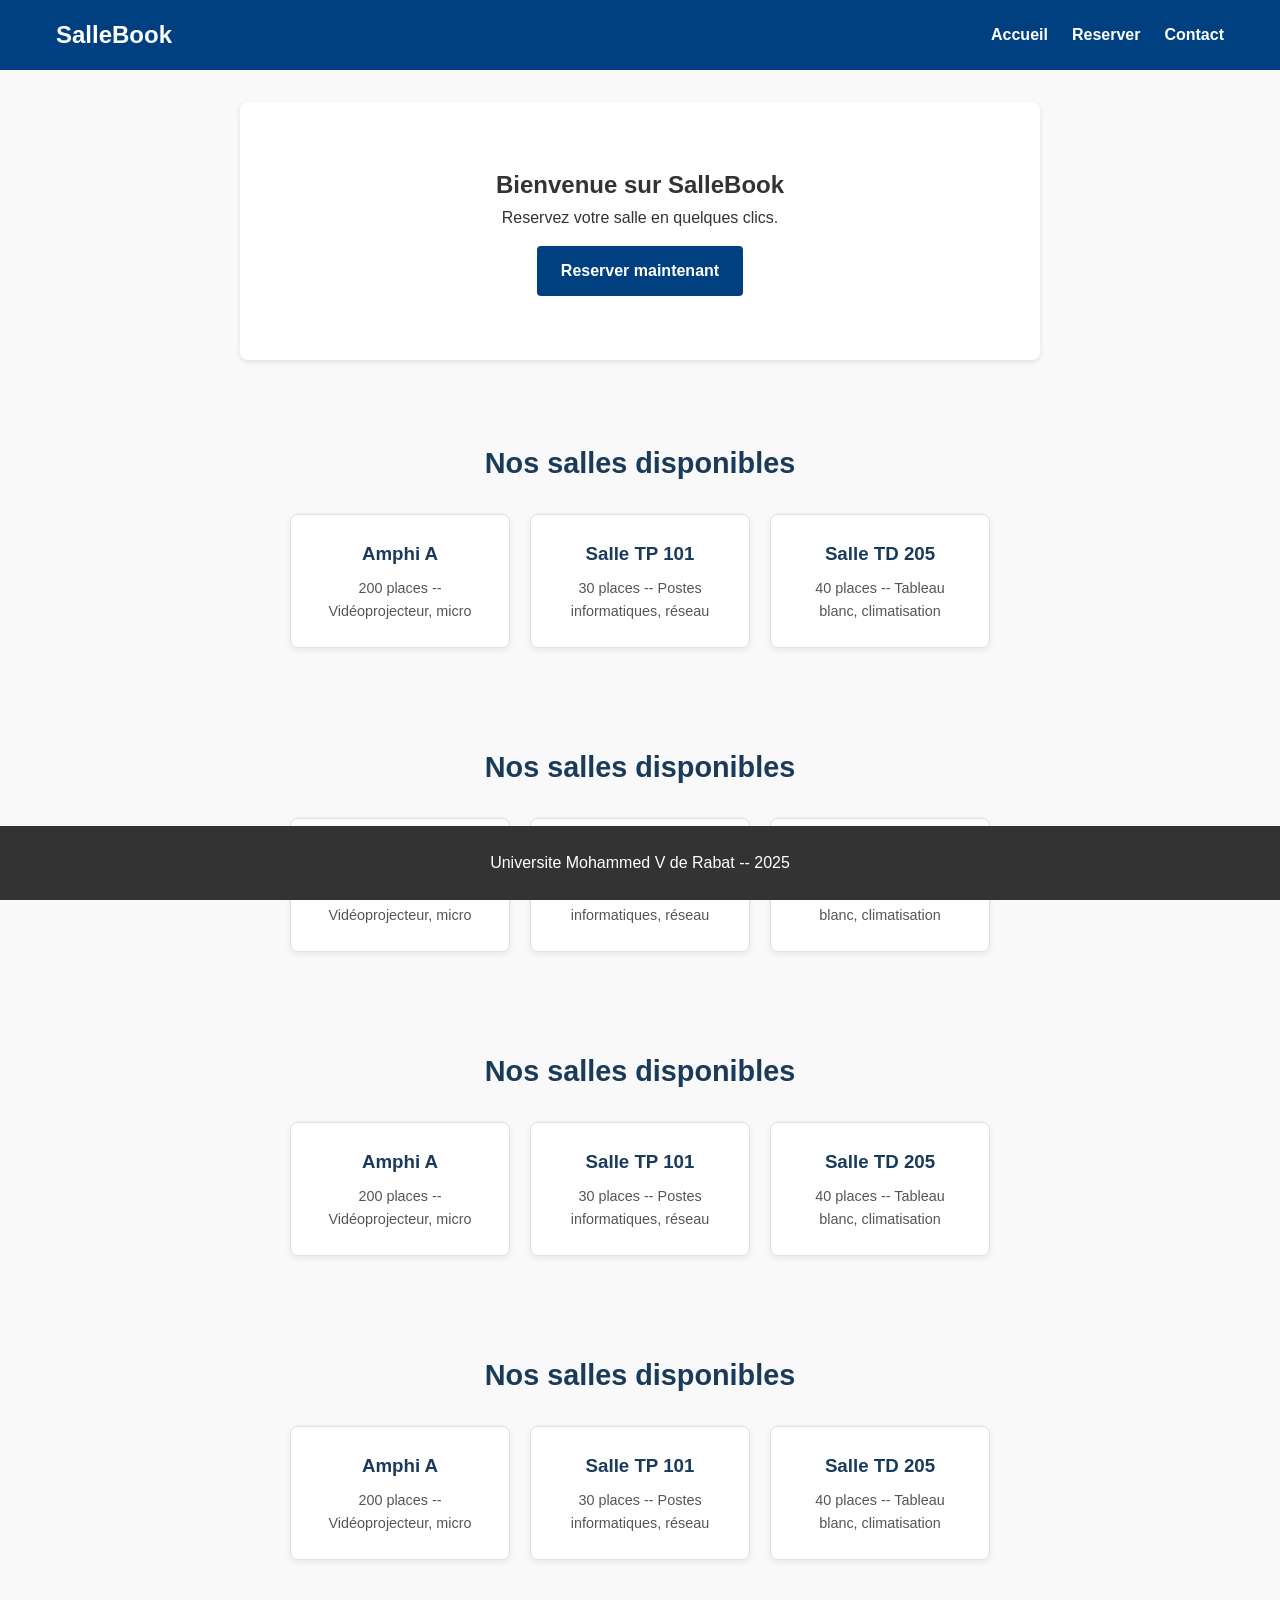
<file: index.html>
<!DOCTYPE html>
<html lang="fr">
<head>
    <meta charset="UTF-8">
    <meta name="viewport" content="width=device-width, initial-scale=1.0">
    <title>hello</title>
    <link rel="stylesheet" href="css/style.css">
</head>
<body>
    <header>
        <nav>
            <h1>SalleBook</h1>
            <ul>
                <li><a href="index.html">Accueil</a></li>
                <li><a href="reservation.html">Reserver</a></li>
                <li><a href="contact.html">Contact</a></li>
            </ul>
        </nav>
    </header>
    <main>
        <section class="hero">
            <h2>Bienvenue sur SalleBook</h2>
            <p>Reservez votre salle en quelques clics.</p>
            <a href="reservation.html" class="btn-primary">
                Reserver maintenant
            </a>
        </section>
        <section class="salles">
            <h2>Nos salles disponibles</h2>
            <div class="cards">
                <div class="card">
                    <h3>Amphi A</h3>
                    <p>200 places -- Vidéoprojecteur, micro</p>
                </div>
                <div class="card">
                    <h3>Salle TP 101</h3>
                    <p>30 places -- Postes informatiques, réseau</p>
                </div>
                <div class="card">
                    <h3>Salle TD 205</h3>
                    <p>40 places -- Tableau blanc, climatisation</p>
                </div>
            </div>
        </section>
<section class="salles">
            <h2>Nos salles disponibles</h2>
            <div class="cards">
                <div class="card">
                    <h3>Amphi A</h3>
                    <p>200 places -- Vidéoprojecteur, micro</p>
                </div>
                <div class="card">
                    <h3>Salle TP 101</h3>
                    <p>30 places -- Postes informatiques, réseau</p>
                </div>
                <div class="card">
                    <h3>Salle TD 205</h3>
                    <p>40 places -- Tableau blanc, climatisation</p>
                </div>
            </div>
        </section>
<section class="salles">
            <h2>Nos salles disponibles</h2>
            <div class="cards">
                <div class="card">
                    <h3>Amphi A</h3>
                    <p>200 places -- Vidéoprojecteur, micro</p>
                </div>
                <div class="card">
                    <h3>Salle TP 101</h3>
                    <p>30 places -- Postes informatiques, réseau</p>
                </div>
                <div class="card">
                    <h3>Salle TD 205</h3>
                    <p>40 places -- Tableau blanc, climatisation</p>
                </div>
            </div>
        </section>
<section class="salles">
            <h2>Nos salles disponibles</h2>
            <div class="cards">
                <div class="card">
                    <h3>Amphi A</h3>
                    <p>200 places -- Vidéoprojecteur, micro</p>
                </div>
                <div class="card">
                    <h3>Salle TP 101</h3>
                    <p>30 places -- Postes informatiques, réseau</p>
                </div>
                <div class="card">
                    <h3>Salle TD 205</h3>
                    <p>40 places -- Tableau blanc, climatisation</p>
                </div>
            </div>
        </section>
</main>
    <footer>
        <p>Universite Mohammed V de Rabat -- 2025</p>
    </footer>
</body>
</html>
</file>
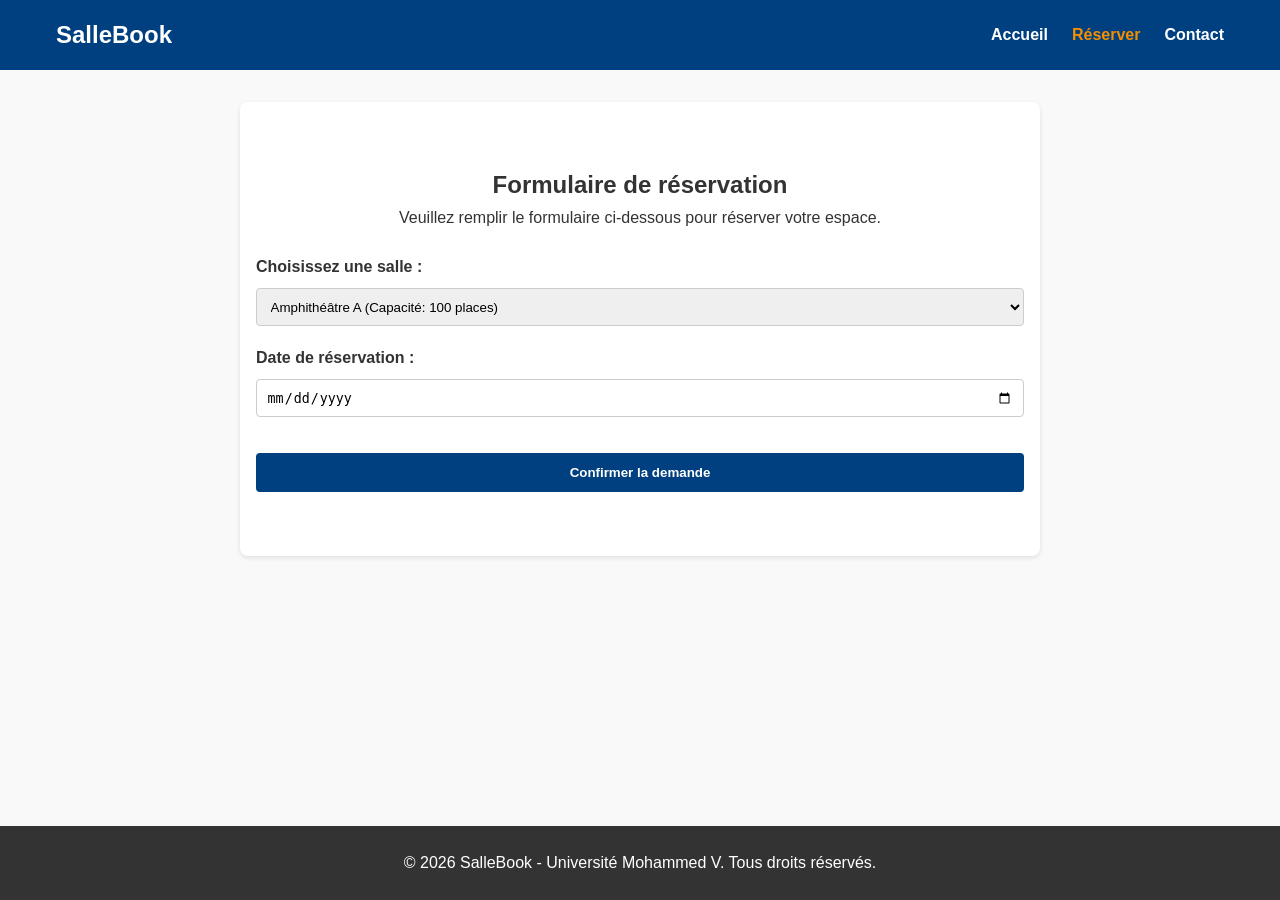
<file: reservation.html>
<!DOCTYPE html>
<html lang="fr">
<head>
    <meta charset="UTF-8">
    <meta name="viewport" content="width=device-width, initial-scale=1.0">
    <title>Réserver une salle - SalleBook</title>
    <link rel="stylesheet" href="css/style.css">
</head>
<body>
    <header>
        <nav>
            <div class="logo">
                <h2>SalleBook</h2>
            </div>
            <ul>
                <li><a href="index.html">Accueil</a></li>
                <li><a href="reservation.html">Réserver</a></li>
                <li><a href="contact.html">Contact</a></li>
            </ul>
        </nav>
    </header>

    <main>
        <section class="hero">
            <h1>Formulaire de réservation</h1>
            <p>Veuillez remplir le formulaire ci-dessous pour réserver votre espace.</p>
            
            <form onsubmit="confirmerSoumission(event)" style="margin-top: 1.5rem;">
                <div style="margin-bottom: 1.2rem; text-align: left;">
                    <label for="salle"><strong>Choisissez une salle :</strong></label><br>
                    <select id="salle" name="salle" style="width: 100%; padding: 0.6rem; margin-top: 0.5rem; border: 1px solid #ccc; border-radius: 4px;">
                        <option value="amphi-a">Amphithéâtre A (Capacité: 100 places)</option>
                        <option value="salle-tp">Salle TP 1 (Capacité: 30 places)</option>
                        <option value="salle-reunion">Salle de réunion (Capacité: 15 places)</option>
                    </select>
                </div>
                
                <div style="margin-bottom: 1.2rem; text-align: left;">
                    <label for="date"><strong>Date de réservation :</strong></label><br>
                    <input type="date" id="date" name="date" required style="width: 100%; padding: 0.6rem; margin-top: 0.5rem; border: 1px solid #ccc; border-radius: 4px;">
                </div>

                <button type="submit" class="btn-primary" style="width: 100%; border: none; cursor: pointer;">Confirmer la demande</button>
            </form>
        </section>
    </main>

    <footer>
        <p>&copy; 2026 SalleBook - Université Mohammed V. Tous droits réservés.</p>
    </footer>

    <script src="js/main.js"></script>
</body>
</html>
</file>
<file: css/style.css>
* {
    margin: 0;
    padding: 0;
    box-sizing: border-box;
}

body {
    font-family: 'Segoe UI', Tahoma, Geneva, Verdana, sans-serif;
    line-height: 1.6;
    background-color: #f9f9f9;
    color: #333;
}

header {
    background-color: #004080;
    color: #fff;
    padding: 1rem 0;
}

nav {
    display: flex;
    justify-content: space-between;
    align-items: center;
    max-width: 1200px;
    margin: 0 auto;
    padding: 0 1rem;
}

nav ul {
    display: flex;
    list-style: none;
}


nav ul li {
    margin-left: 1.5rem;
}


nav ul li a {
    color: #fff;
    text-decoration: none;
    font-weight: bold;
}

.hero {
    text-align: center;
    padding: 4rem 1rem;
    background: #fff;
    margin: 2rem auto;
    max-width: 800px;
    border-radius: 8px;
    box-shadow: 0 2px 5px rgba(0,0,0,0.1);
}

.btn-primary {
    display: inline-block;
    background-color: #004080;
    color: #fff;
    padding: 0.75rem 1.5rem;
    text-decoration: none;
    border-radius: 4px;
    margin-top: 1rem;
    font-weight: bold;
}

footer {
    text-align: center;
    padding: 1.5rem;
    background-color: #333;
    color: #fff;
    position: fixed;
    bottom: 0;
    width: 100%;
} 
/* --- Section salles --- */
.salles {
    padding: 48px 32px;
    text-align: center;
}

.salles h2 {
    color: #1a3a5c;
    margin-bottom: 28px;
    font-size: 1.8rem;
}

.cards {
    display: flex;
    gap: 20px;
    justify-content: center;
    flex-wrap: wrap;
}

.card {
    background: #ffffff;
    border: 1px solid #e0e0e0;
    border-radius: 8px;
    padding: 24px;
    width: 220px;
    box-shadow: 0 2px 6px rgba(0,0,0,0.08);
}

.card h3 {
    color: #1a3a5c;
    margin-bottom: 8px;
}

.card p {
    color: #555555;
    font-size: 0.9rem;
}
</file>
